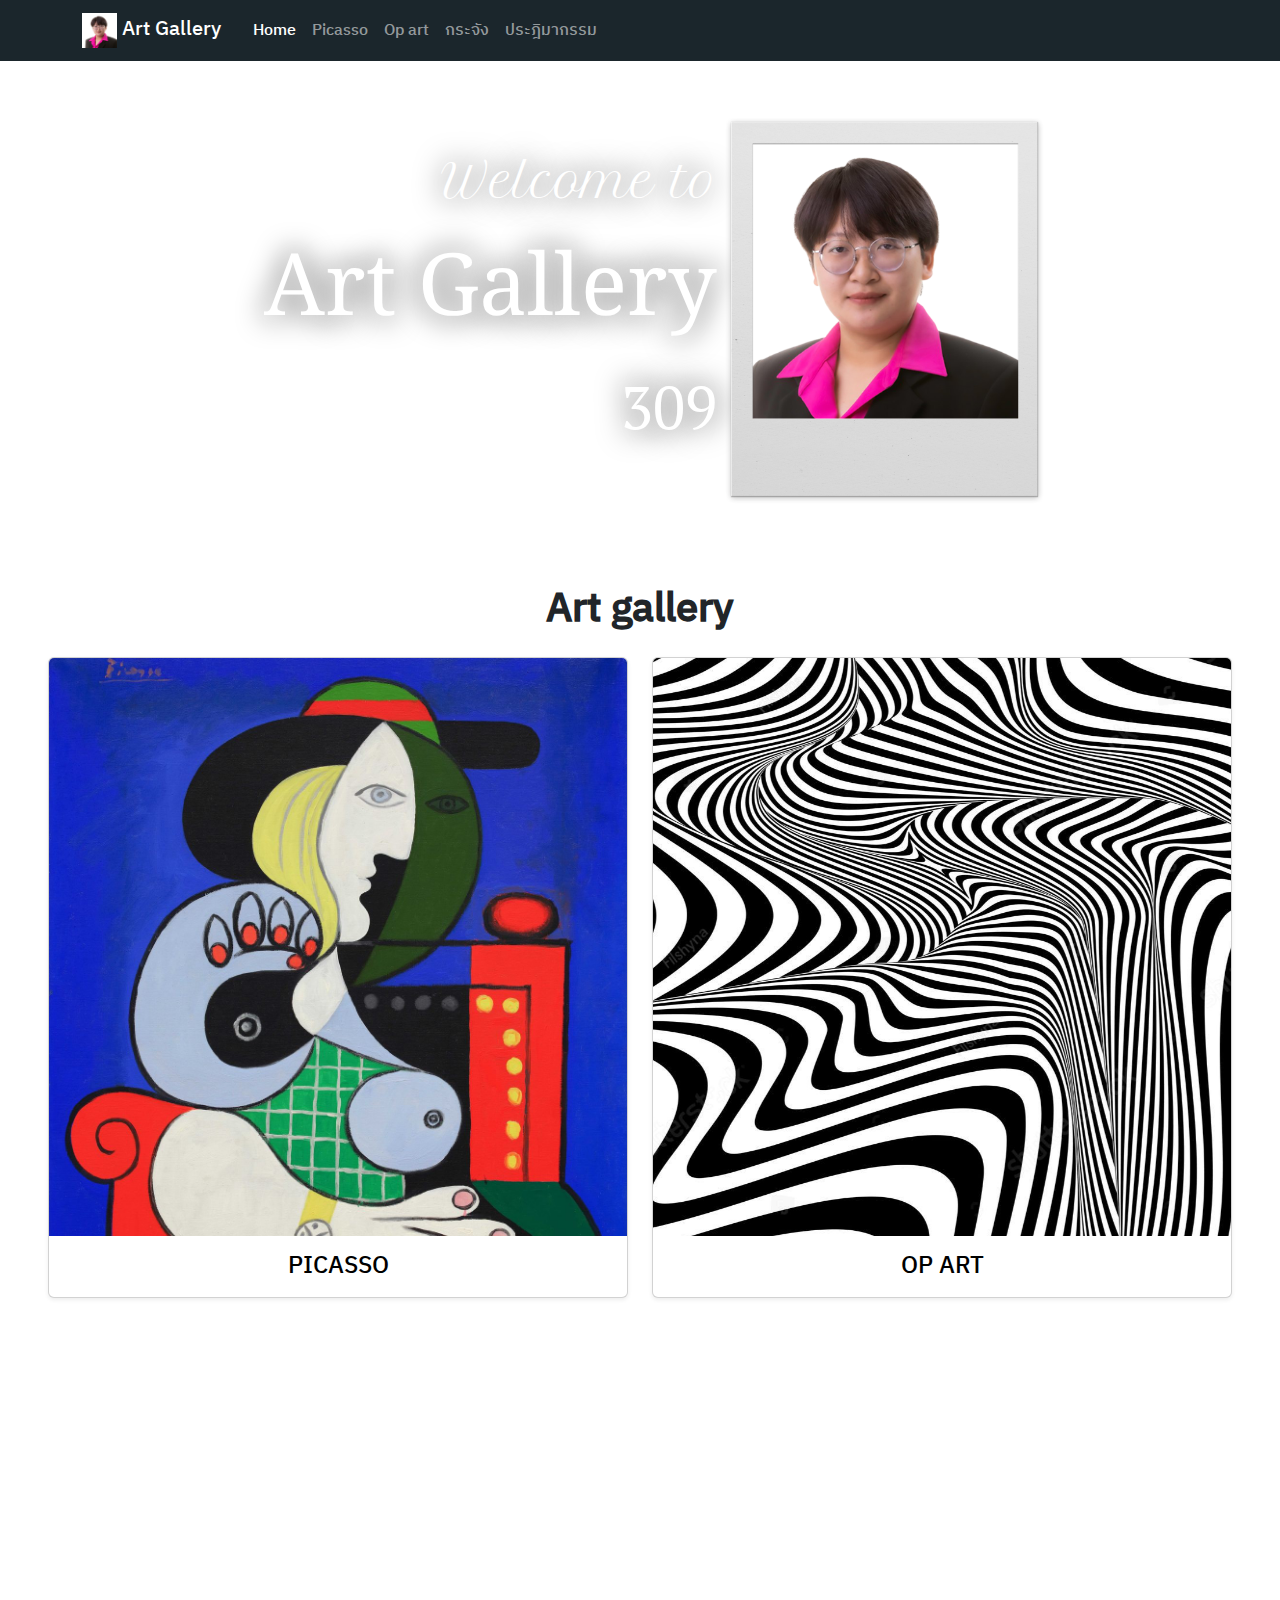
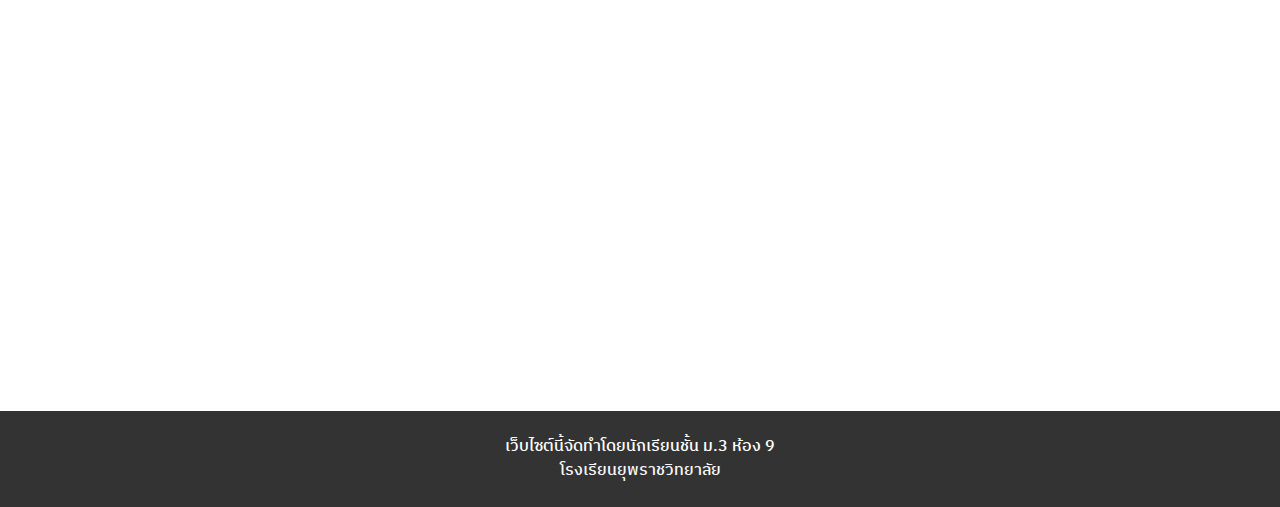
<file: index.html>
<!DOCTYPE html>
<html lang="en">
<head>
  <meta charset="UTF-8">
  <meta name="viewport" content="width=device-width, initial-scale=1.0">
  <title>Art Gallery</title>
  <link rel="stylesheet" href="./framework/boostrap/bootstrap.min.css">
  <link href="./framework/dist/aos.css" rel="stylesheet">
  <link rel="stylesheet" href="style.css">
</head>
<body>
    <div class="loader"></div>
    <div class="backler"></div>

  <nav class="navbar navbar-expand-lg navbar-dark fixed-top" style="background-color: #1B262C; width: 100vw;">
    <div class="container">
        <a class="navbar-brand me-4" href="#">
            <img src="./htmlalluse/logoteacher.jpg" alt="Logo" width="35" height="35" class="d-inline-block align-text-top">
            Art Gallery
        </a>
        <button  class="navbar-toggler" type="button" data-bs-toggle="collapse" data-bs-target="#navbarSupportedContent" aria-controls="navbarSupportedContent" aria-expanded="false" aria-label="Toggle navigation">
            <span class="navbar-toggler-icon"></span>
        </button>
        <div class="collapse navbar-collapse" id="navbarSupportedContent">
            <ul class="navbar-nav me-auto mb-2 mb-lg-0">
                <li class="nav-item">
                    <a class="nav-link active" aria-current="page"  href="index.html">Home</a>
                </li>
                <li class="nav-item">
                    <a class="nav-link" href="picasso.html?#">Picasso</a>
                </li>
                <li class="nav-item">
                    <a class="nav-link" href="opart.html?#">Op art</a>
                </li>
                <li class="nav-item">
                    <a class="nav-link" href="krajang.html?#">กระจัง</a>
                </li>
                <li class="nav-item">
                    <a class="nav-link" href="blender.html?#">ประฎิมากรรม</a>
                </li>
            </ul>
        </div>
    </div>
</nav>



  <!-- Header -->
 <header>
    <div class="jumbotron position-relative">
      <div class="position-absolute basns">
        <div class=" thatext " >
          <h1 class="ft-56" style="font-family: Petit; " data-aos="fade-left">Welcome to</h1>
          <p class="ft-96" style="font-family: Noto; " data-aos="fade-left" data-aos-duration="700"> Art Gallery</p>
          <p class="ft-309" style="font-family: Kanit; " data-aos="fade-left" data-aos-duration="900">309</p>
        </div>
        <img src="./htmlalluse/awdawdadteachis.png" class=" immage " alt="Responsive image" data-aos="fade-right">
      </div>
    </div>
  </header>

    <!-- Gallery -->
  <main class="container-xxl">
      
    <h1 class="text-center my-4"><b>Art gallery</b></h1>


    
    <div class="row m-sm-4 justify-content-center ">
        
        <div class="col-6 col-xxl-3" data-aos="fade-right">
                <div class="card mb-4 shadow-sm" >
                    <a href="./picasso.html?#">
                        <img src="./based-img/picassotop.jpg" class="card-img-top modal-image" alt="" id="myImg1"> 
                        <div class="card-body">
                            <p class="card-text h4 text-center text-uppercase">picasso</p>
                        </div>
                    </a>
                </div>
        </div>

        <div class="col-6 col-xxl-3" data-aos="fade-right">
            <div class="card mb-4 shadow-sm" >
                <a href="./opart.html?#">
                    <img src="./based-img/opartopt.jpg" class="card-img-top modal-image" alt="" id="myImg1"> 
                    <div class="card-body">
                        <p class="card-text h4 text-center text-uppercase">Op art</p>
                    </div>
                </a>
            </div>
    </div>

    <div class="col-6 col-xxl-3" data-aos="fade-right">
        <div class="card mb-4 shadow-sm" >
            <a href="./krajang.html?#">
                <img src="./based-img/krajangoption.jpg" class="card-img-top modal-image" alt="" id="myImg1"> 
                <div class="card-body">
                    <p class="card-text h4 text-center text-uppercase">กระจัง</p>
                </div>
            </a>
        </div>
</div>

<div class="col-6 col-xxl-3" data-aos="fade-right">
    <div class="card mb-4 shadow-sm" >
        <a href="./blender.html?#">
            <img src="./based-img/David-final.jpg" class="card-img-top modal-image" alt="" id="myImg1"> 
            <div class="card-body">
                <p class="card-text h4 text-center text-uppercase">ประฎิมากรรม</p>
            </div>
        </a>
    </div>
</div>
              
    </div>

    

  </main>
  <!-- Footer -->

  <footer class="footer py-4" >
    <div class="container">
      <span class="">เว็บไซต์นี้จัดทำโดยนักเรียนชั้น ม.3 ห้อง 9</span><br>
      <a href="https://www.yupparaj.ac.th" target="_blank" class="text-light">โรงเรียนยุพราชวิทยาลัย</ฟ>
    </div>
  </footer>


  <script src="./framework/dist/aos.js"></script>
  <script  src="./framework/boostrap/bootstrap.bundle.js"></script>
  <script  src="./script.js"></script>

</body>
</html>
</file>
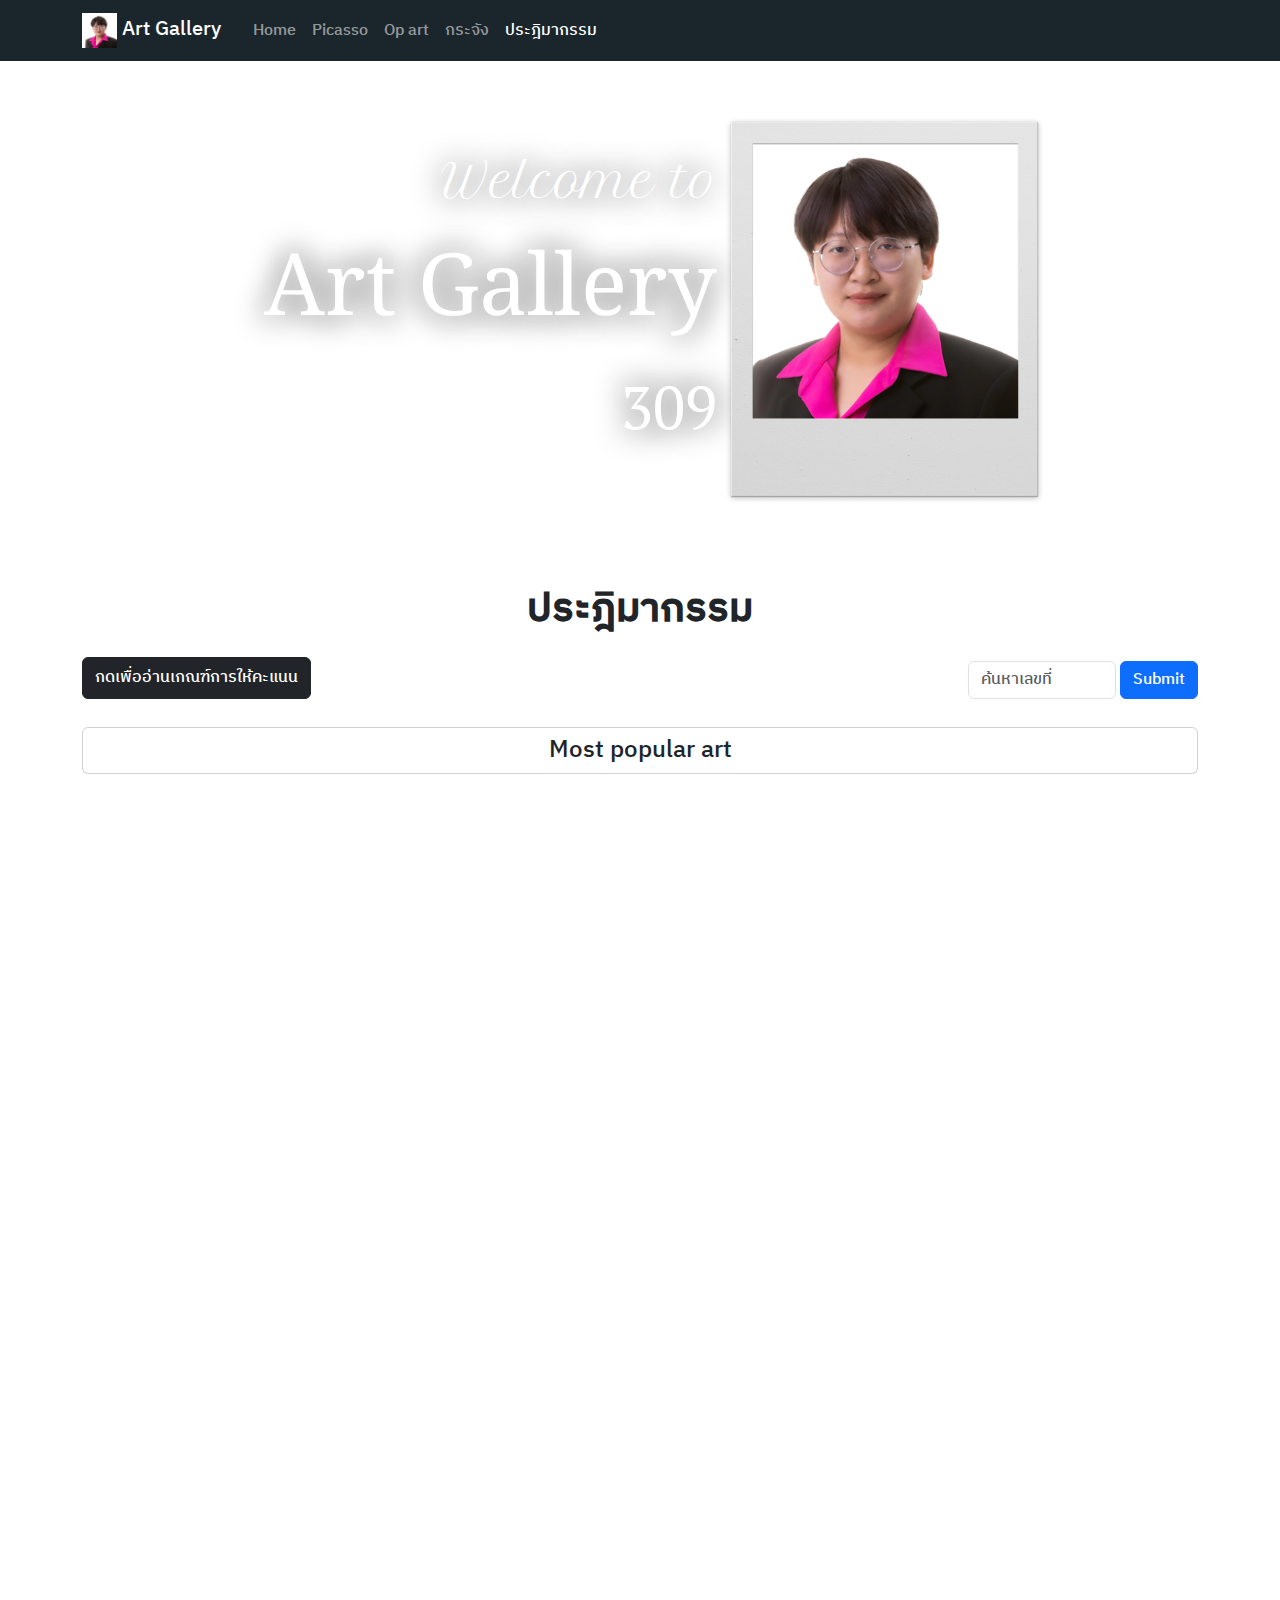
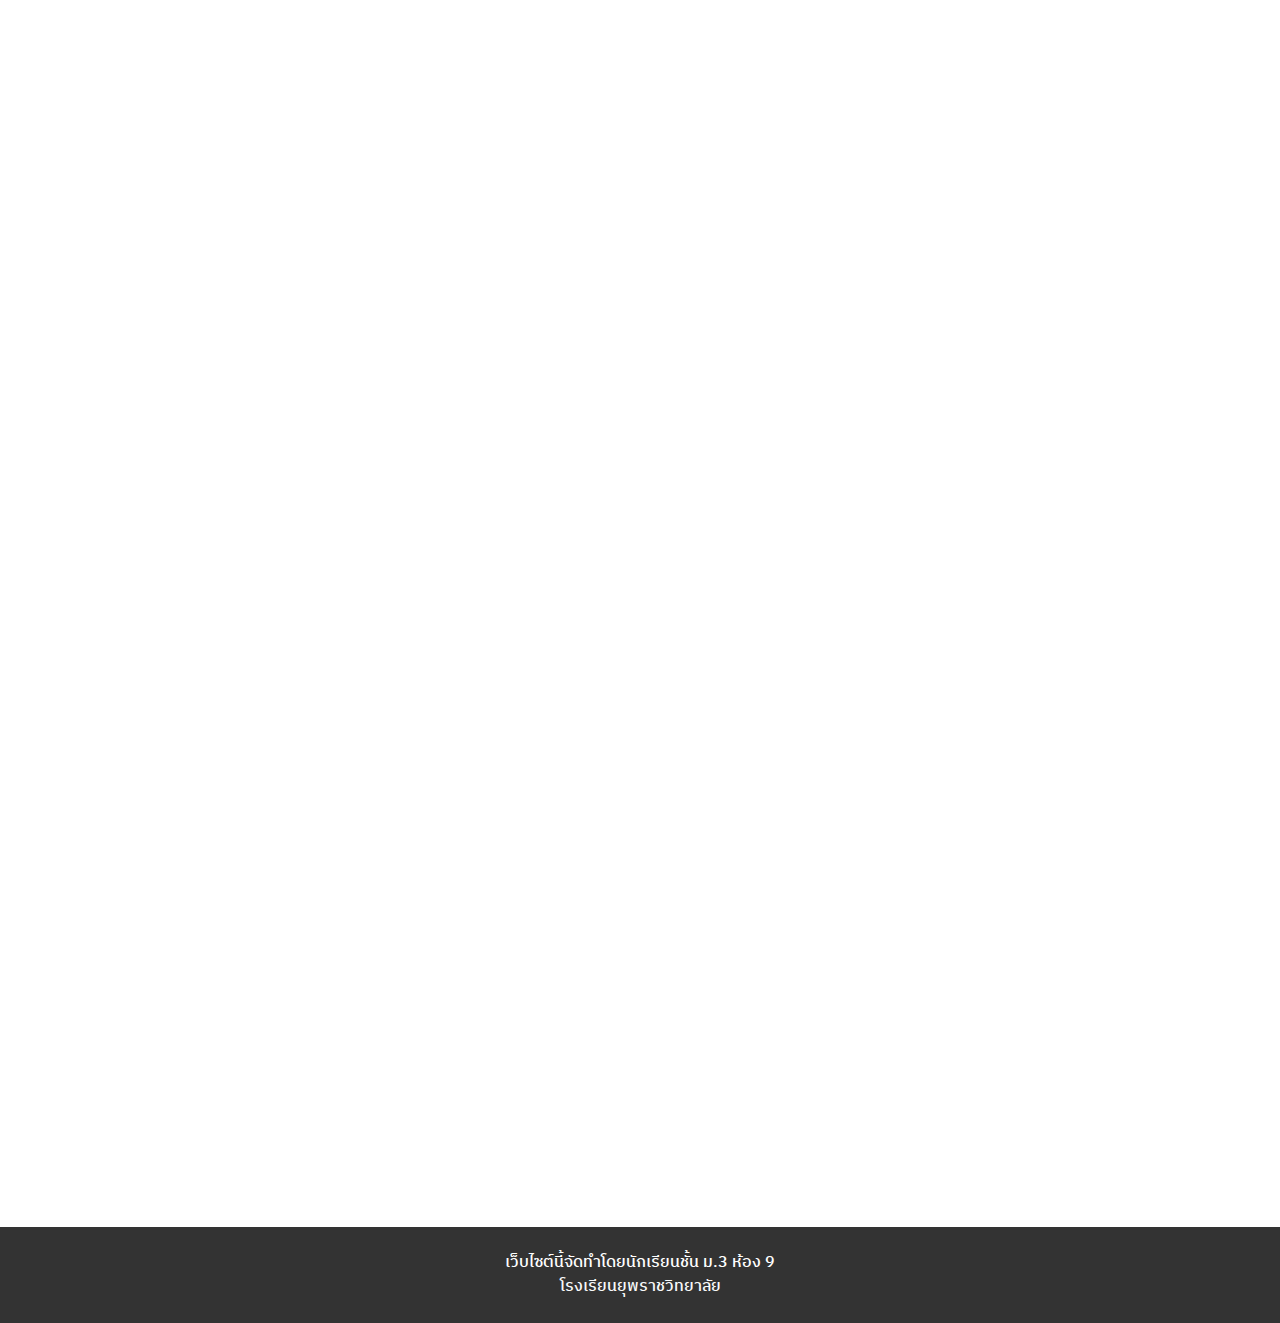
<file: blender.html>
<!DOCTYPE html>
<html lang="en">
<head>
  <meta charset="UTF-8">
  <meta name="viewport" content="width=device-width, initial-scale=1.0">
  <title>Art Gallery</title>
  <link rel="stylesheet" href="./framework/boostrap/bootstrap.min.css">
  <link href="./framework/dist/aos.css" rel="stylesheet">
  <link rel="stylesheet" href="style.css">
</head>
<body >

  <div class="loader"></div>
  <div class="backler"></div>

  <nav class="navbar navbar-expand-lg navbar-dark fixed-top no-select no-drag" style="background-color: #1B262C; width: 100vw;">
    <div class="container">
        <a class="navbar-brand me-4" href="#">
            <img src="./htmlalluse/logoteacher.jpg" alt="Logo" width="35" height="35" class="d-inline-block align-text-top">
            Art Gallery
        </a>
        <button  class="navbar-toggler" type="button" data-bs-toggle="collapse" data-bs-target="#navbarSupportedContent" aria-controls="navbarSupportedContent" aria-expanded="false" aria-label="Toggle navigation">
            <span class="navbar-toggler-icon"></span>
        </button>
        <div class="collapse navbar-collapse" id="navbarSupportedContent">
          <ul class="navbar-nav me-auto mb-2 mb-lg-0">
            <li class="nav-item">
                <a class="nav-link "  href="index.html">Home</a>
            </li>
            <li class="nav-item">
                <a class="nav-link" href="picasso.html?#">Picasso</a>
            </li>
            <li class="nav-item">
                <a class="nav-link" href="opart.html?#">Op art</a>
            </li>
            <li class="nav-item">
                <a class="nav-link " href="krajang.html?#">กระจัง</a>
            </li>
            <li class="nav-item">
                <a class="nav-link active" aria-current="page"  href="blender.html?#">ประฎิมากรรม</a>
            </li>
        </ul>
        </div>
    </div>
</nav>



  <!-- Header -->
  <header>
    <div class="jumbotron position-relative">
      <div class="position-absolute basns">
        <div class=" thatext " >
          <h1 class="ft-56" style="font-family: Petit; " data-aos="fade-left">Welcome to</h1>
          <p class="ft-96" style="font-family: Noto; " data-aos="fade-left" data-aos-duration="700"> Art Gallery</p>
          <p class="ft-309" style="font-family: Kanit; " data-aos="fade-left" data-aos-duration="900">309</p>
        </div>
        <img src="./htmlalluse/awdawdadteachis.png" class=" immage " alt="Responsive image" data-aos="fade-right">
      </div>
    </div>
  </header>

    <!-- Gallery -->
    <section class="container" id="gallerySection">
    
    <h1 class="text-center my-4"><b>ประฎิมากรรม</b></h1>

    <div class="d-flex w-100 justify-content-between flex-wrap">
      <button type="button" class="btn btn-dark mb-1" id="liveToastBtn" data-aos="fade-right"> กดเพื่ออ่านเกณฑ์การให้คะแนน</button>

    <form action="index.html#" id="searchForm" class="dropdown-item d-flex my-1 gap-1" style="width: 230px;" data-aos="fade-right">
      <input id="searchInput" class="form-control no-select no-drag" type="number" placeholder="ค้นหาเลขที่" aria-label="default input example" autocomplete="off" min="1" max="45">
      <button type="submit" class="btn btn-primary ">Submit</button>
    </form>
    </div>

<div class="toast-container position-fixed bottom-0 end-0 p-3 no-select no-drag" >
  <div id="liveToast" class="toast" role="alert" aria-live="assertive" aria-atomic="true" data-bs-autohide="false">
    <div class="toast-header">
      <strong class="me-auto">เกณฑ์การให้คะแนน</strong>
      <small>รวม 25points</small>
      <button type="button" class="btn-close redclose" data-bs-dismiss="toast" aria-label="Close" ></button>
    </div>
    <div class="toast-body d-flex justify-content-between " style="background-color: #ffffffa1;">
          <small>
            1.ความสวยงาม(การลงสีที่เรียบเนียน)<br>
            2.ความเรียบร้อย<br>
            3.แนวคิดที่น่าสนใจและสร้างสรรค์<br>
            4.ความน่าสนใจของผลงาน(ลกษณะที่โดดเด่น)<br>
            5.ความสมบูรณ์ของผลงาน<br>
          </small>
          <small>
            5points<br>
            4points<br>
            6points<br>
            4points<br>
            6points<br>
          </small>
        
    </div>
  </div>
</div>






  
      <div class="card px-3 py-2 my-4 " data-aos="fade-up">
        <p class="text-center h4 m-0" >Most popular art</p> 
    </div>


      <div class="row mx-1">
        
    <div class="col-md-4 col-xxl-3" data-aos="fade-left">
      <div class="card mb-4 shadow-sm" >
        <img src="./blender/7.jpg" class="card-img-top modal-image" alt="" id="myImg1" style="width: 100%; height: auto;"> 
        <div class="card-footer">
        <small class="text-body-secondary " id="4">1.ฐิติวรดา	ตานะ เลขที่ 4</small><br>
        <small class="text-body-secondary " id="14">2.สิริปรียา	วงค์คำมูล เลขที่ 14</small><br>
        <small class="text-body-secondary " id="21">3.พิชญธิดา	บุญเปี่ยมเลิศ เลขที่ 21</small><br>
        <small class="text-body-secondary " id="26">4.สิปราง	วงศ์สิทธิพิศาล เลขที่ 26</small><br>
        <small class="text-body-secondary " id="42">5.นวนันท์	กฤตธนานันท์ เลขที่ 42</small><br>
        <small class="text-body-secondary " id="43">6.สมิตานันท์	แก้วมา เลขที่ 43</small><br>
      </div>
      </div>
    </div>
      </div>
  
        
        <div class="card px-3 py-2 my-4 " data-aos="fade-up">
          <p class="text-center h4 m-0" >Others works</p>
      </div>
      
      <div class="row  mx-1 " data-aos="fade-left">
        
        <div class="col-md-4 col-xxl-3" data-aos="fade-left">
          <div class="card mb-4 shadow-sm" >
            <img src="./blender/1.jpg" class="card-img-top modal-image" alt="" id="myImg1" style="width: 100%; height: auto;"> 
            <div class="card-footer">
            <small class="text-body-secondary " id="2">1.จีรภัทร	วงศ์ศิริวิวัฒน์ เลขที่ 2</small><br>
            <small class="text-body-secondary" id="3">2.ภูษณิศา	นิ่มเจริญดี เลขที่ 3</small><br>
            <small class="text-body-secondary" id="8">3.พรไพลิน	สมุทรีรัมย์ เลขที่ 8</small><br>
            <small class="text-body-secondary" id="22">4.พิชญา	พิทักษ์ เลขที่ 22</small><br>
            <small class="text-body-secondary" id="22">5.ปภัสสร	หว่าหลิ่งต๊ะ เลขที่ 31</small><br>
            <small class="text-body-secondary" id="35">6.วรรณศิลป์	แชโต เลขที่ 35</small><br>
            <small class="text-body-secondary" id="45">7.พัชรกันย์	ปินตา เลขที่ 45</small><br>
          </div>
          </div>
        </div>

        <div class="col-md-4 col-xxl-3" >
        <div class="card mb-4 shadow-sm" >
          <img src="./blender/2.jpg" class="card-img-top modal-image" alt="" id="myImg1" style="width: 100%; height: auto;"> 
          <div class="card-footer">
          <small class="text-body-secondary " id="6">1.วีรวิชญ์	สงค์ประเสริฐ เลขที่ 6</small><br>
          <small class="text-body-secondary" id="10">2.ณัฐวุฒิ	นิธิอุดมฤทธิ์ เลขที่ 10</small><br>
          <small class="text-body-secondary" id="30">3.เอกภวิษย์	สันบุญเป็ง เลขที่ 30</small><br>
          <small class="text-body-secondary" id="32">4.ชาญประวิทย์	พิบูลอาลักษณ์ เลขที่ 32</small><br>
          <small class="text-body-secondary" id="36">5.ริชชขวัญ	หมื่นณรงค์ เลขที่ 36</small><br>
          <small class="text-body-secondary" id="38">6.ภูวนัส	วิริญานนท์ เลขที่ 38</small><br>
        </div>
        </div>
      </div>

    

  <div class="col-md-4 col-xxl-3" >
      <div class="card mb-4 shadow-sm" >
        <img src="./blender/5.jpg" class="card-img-top modal-image" alt="" id="myImg1" style="width: 100%; height: auto;"> 
        <div class="card-footer">
        <small class="text-body-secondary " id="5">1.สุวิชาดา	จันทร์เป็ง เลขที่ 5</small><br>
        <small class="text-body-secondary " id="15">2.ดนิสา	พชรพิพัฒน์ เลขที่ 15</small><br>
        <small class="text-body-secondary " id="16">3.วีร์รดา	แก้วกันใจ เลขที่ 16</small><br>
        <small class="text-body-secondary " id="17">4.เมลาณี	เฟื่องเพียร เลขที่ 17</small><br>
        <small class="text-body-secondary " id="18">5.อาทิตยา	ธีโรภาส เลขที่ 18</small><br>
        <small class="text-body-secondary " id="19">6.นภัชพร	บัวลอย เลขที่ 19</small><br>
        <small class="text-body-secondary " id="20">7.นภษภร	ศักดิ์ทอง เลขที่ 20</small><br>
        <small class="text-body-secondary " id="40">8.วาณิชการ	ใหม่อารินทร์ เลขที่ 40</small><br>
      </div>
      </div>
    </div>

    <div class="col-md-4 col-xxl-3" >
      <div class="card mb-4 shadow-sm" >
        <img src="./blender/6.jpg" class="card-img-top modal-image" alt="" id="myImg1" style="width: 100%; height: auto;"> 
        <div class="card-footer">
        <small class="text-body-secondary " id="9">1.พัณณิตา	จุมดวง เลขที่ 9</small><br>
        <small class="text-body-secondary " id="12">2.ลมัทณา	ศรีธนูชัย เลขที่ 12</small><br>
        <small class="text-body-secondary " id="24">3.ณัฐวุฒิ	ขาวคม เลขที่ 24</small><br>
        <small class="text-body-secondary " id="29">4.จารุพิชญา	คำลือ เลขที่ 29</small><br>
        <small class="text-body-secondary " id="34">5.อัจจิมา	ปันธนนันท์ เลขที่ 34</small><br>
        <small class="text-body-secondary " id="41">6.สิริรัตน์	สีพรรณ์ เลขที่ 41</small><br>
      </div>
      </div>
    </div>

    
    <div class="col-md-4 col-xxl-3">
      <div class="card mb-4 shadow-sm" >
        <img src="./blender/3.jpg" class="card-img-top modal-image" alt="" id="myImg1" style="width: 100%; height: auto;"> 
        <div class="card-footer">
        <small class="text-body-secondary " id="11">1.ชัยวัฒน์	ฝั้นอ้าย เลขที่ 11</small><br>
        <small class="text-body-secondary " id="13">2.คุณานนต์	ใจคำ เลขที่ 13</small><br>
        <small class="text-body-secondary " id="25">3.ชยกร	วิบุลกิติ์ เลขที่ 25</small><br>
        <small class="text-body-secondary " id="28">4.กานต์	ดำมี เลขที่ 28</small><br>
        <small class="text-body-secondary " id="37">5.ปฏิภาณ	มูชัย เลขที่ 37</small><br>
        <small class="text-body-secondary " id="39">6.จิรวศิน	พรหมมินทร์ เลขที่ 39</small><br>
      </div>
      </div>
    </div>


          <div class="col-md-4 col-xxl-3">
      <div class="card mb-4 shadow-sm" >
        <img src="./blender/4.jpg" class="card-img-top modal-image" alt="" id="myImg1" style="width: 100%; height: auto;"> 
        <div class="card-footer">
        <small class="text-body-secondary " id="1">1.พริษฐ์พงศ์	ชุ่มชื่น เลขที่ 1</small><br>
        <small class="text-body-secondary " id="7">2.ณัฐดนย์	ปัญญาเเม เลขที่ 7</small><br>
        <small class="text-body-secondary " id="23">3.ยินดี	สืบทายาท เลขที่ 23</small><br>
        <small class="text-body-secondary " id="27">4.ธัญกันณ์ จอมชาญพันธ์ เลขที่ 27</small><br>
        <small class="text-body-secondary " id="33">5.ธีระกรินทร์	ทองเพ็ญ เลขที่ 33</small><br>
        <small class="text-body-secondary " id="44">6.ศุภกฤษ์	ทิพย์เดโช เลขที่ 44</small><br>
      </div>
      </div>
    </div>


    


      </div>
  
    </section>
  
    <!-- Footer -->
    

    <footer class="footer py-4" >
      <div class="container">
        <span class="">เว็บไซต์นี้จัดทำโดยนักเรียนชั้น ม.3 ห้อง 9</span><br>
        <a href="https://www.yupparaj.ac.th" target="_blank" class="text-light">โรงเรียนยุพราชวิทยาลัย</ฟ>
      </div>
    </footer>
  
  
    <script src="./framework/dist/aos.js"></script>
    <script src="./framework/boostrap/bootstrap.bundle.js"></script>
    <script src="blender.js"></script>
    <script src="script.js"></script>
  
  </body>
  </html>
</file>
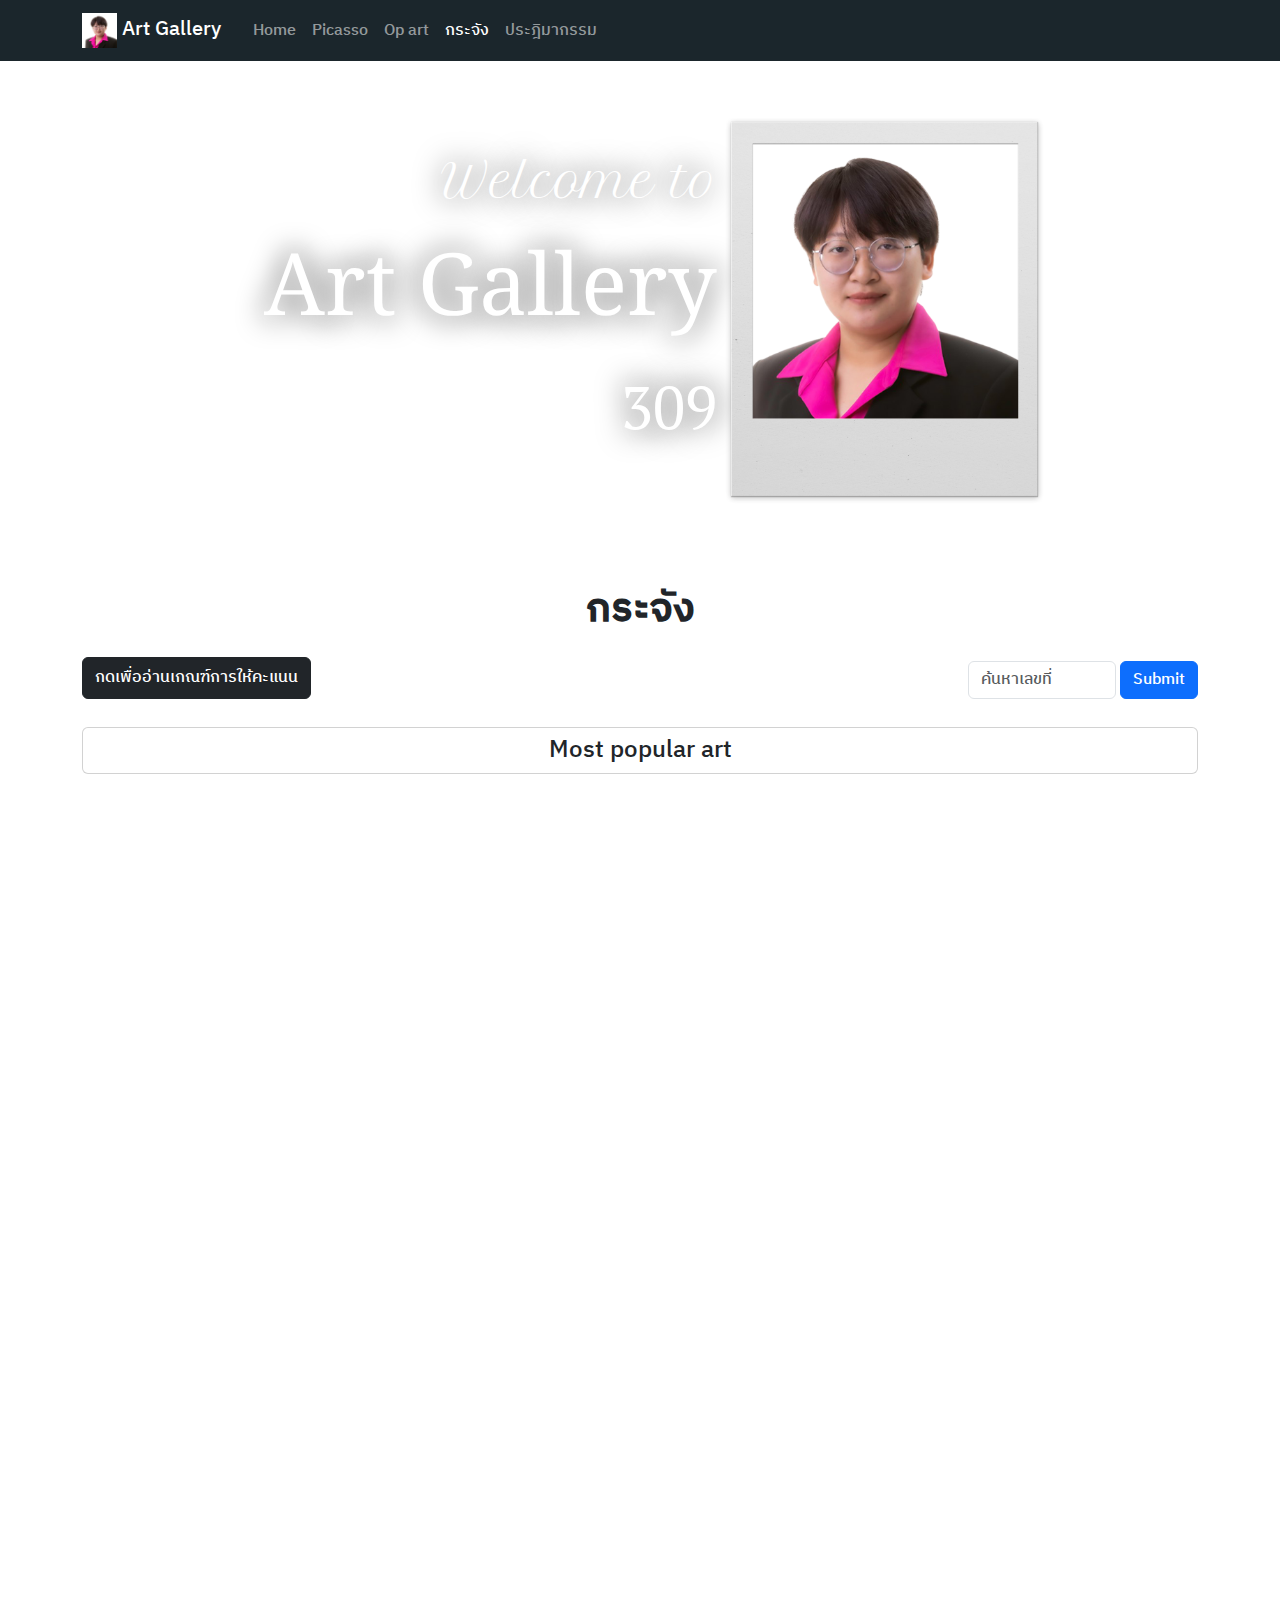
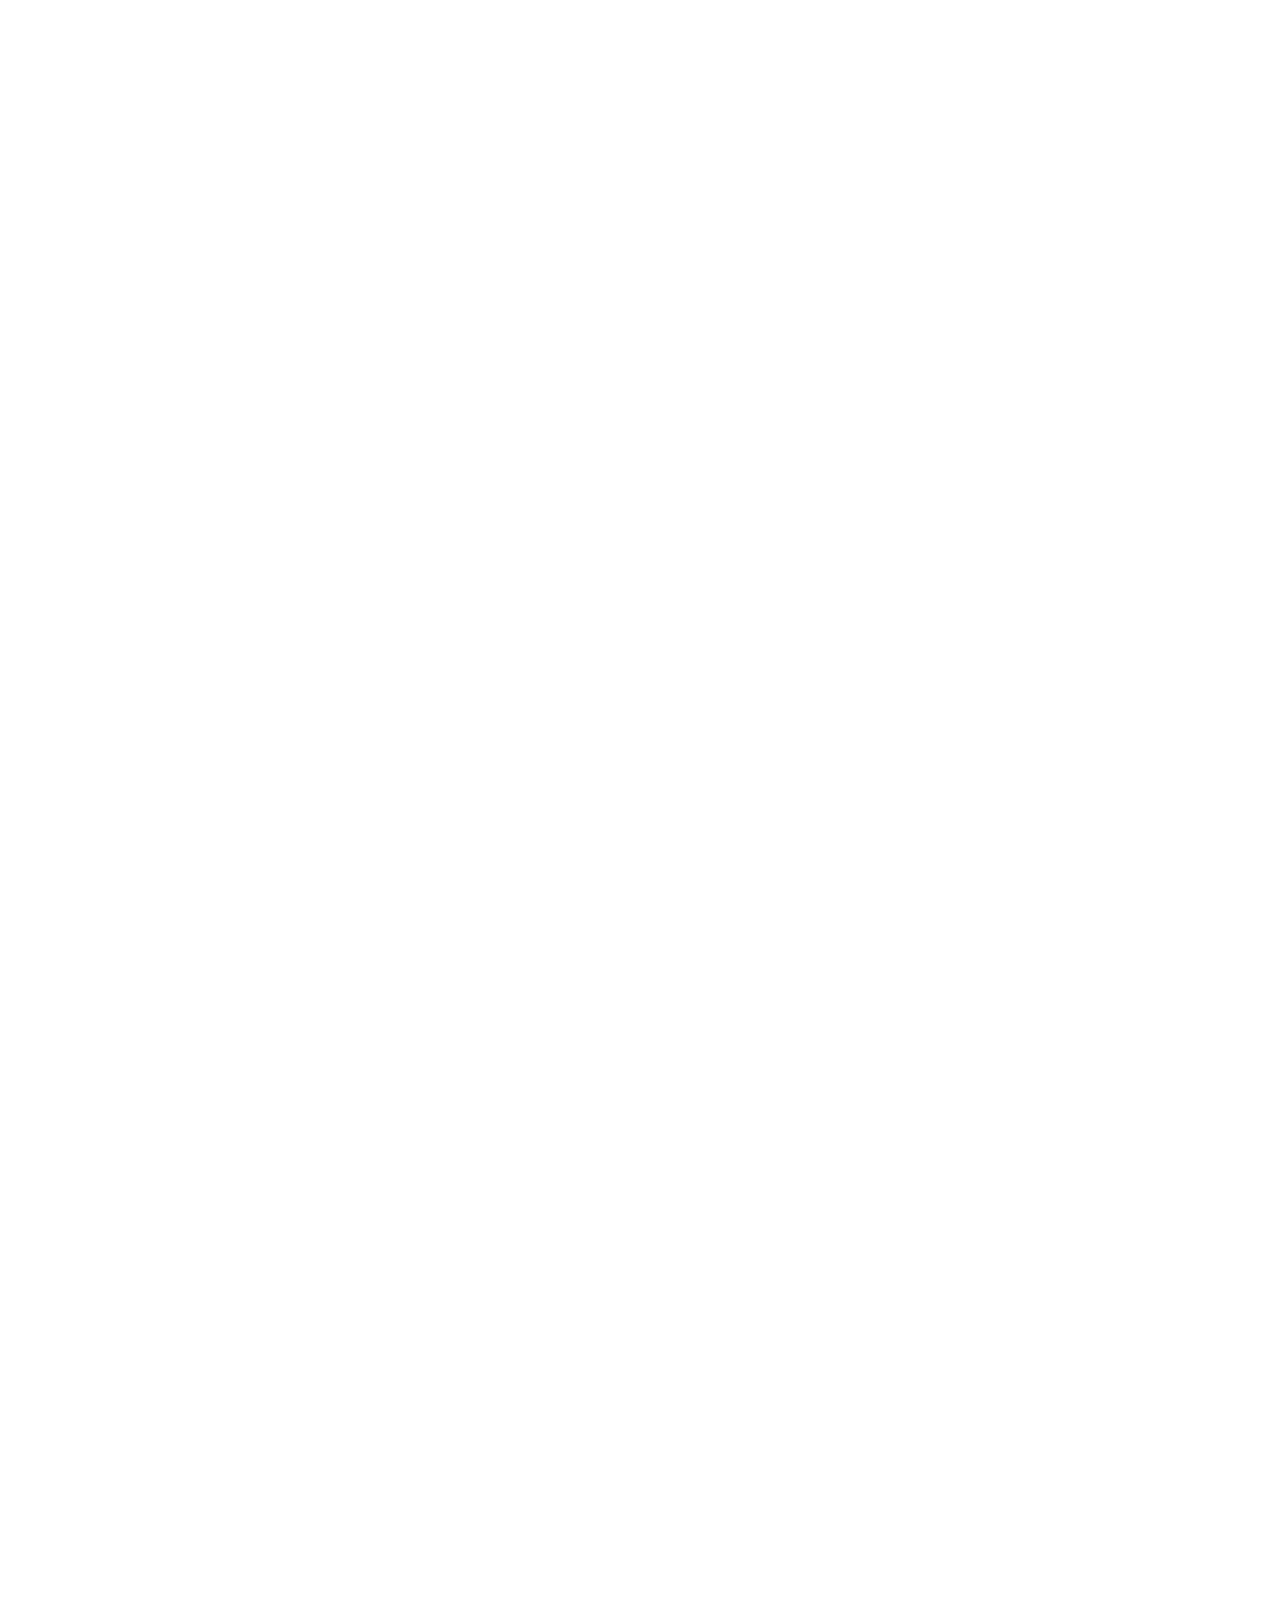
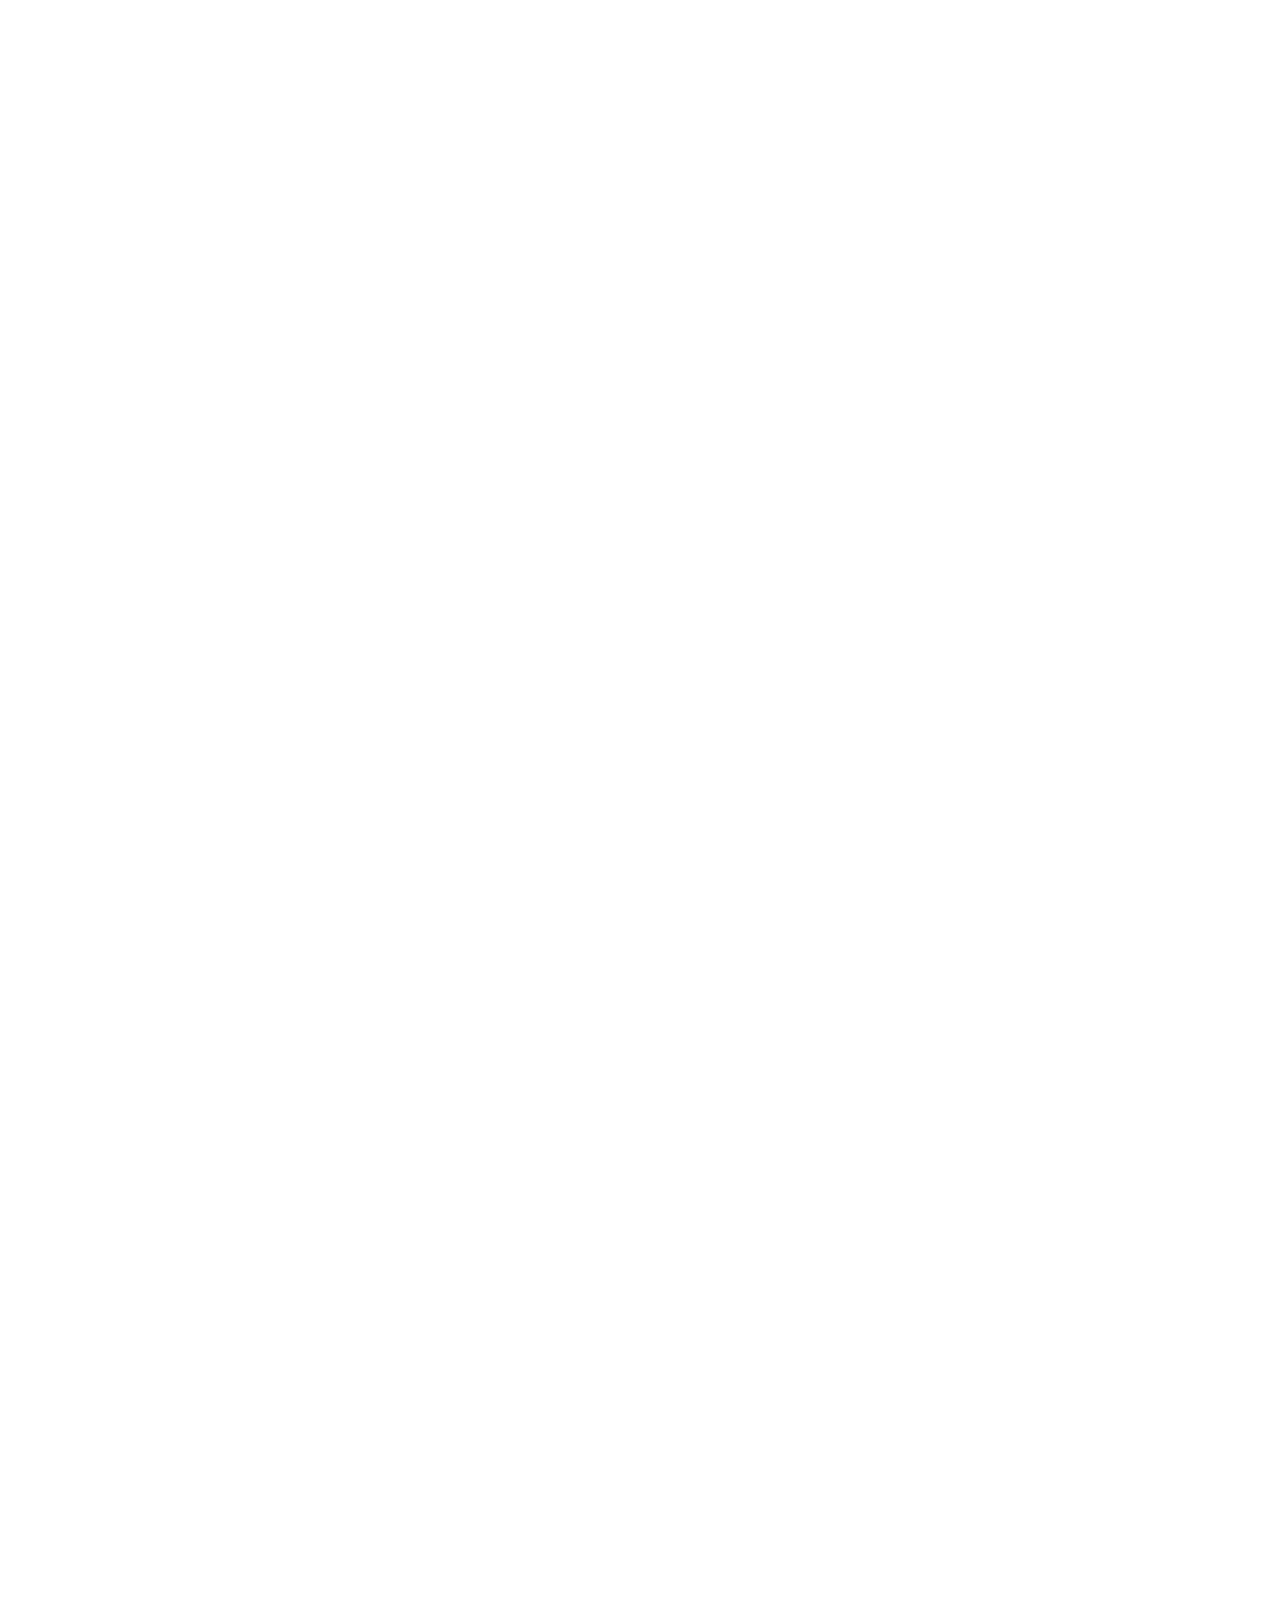
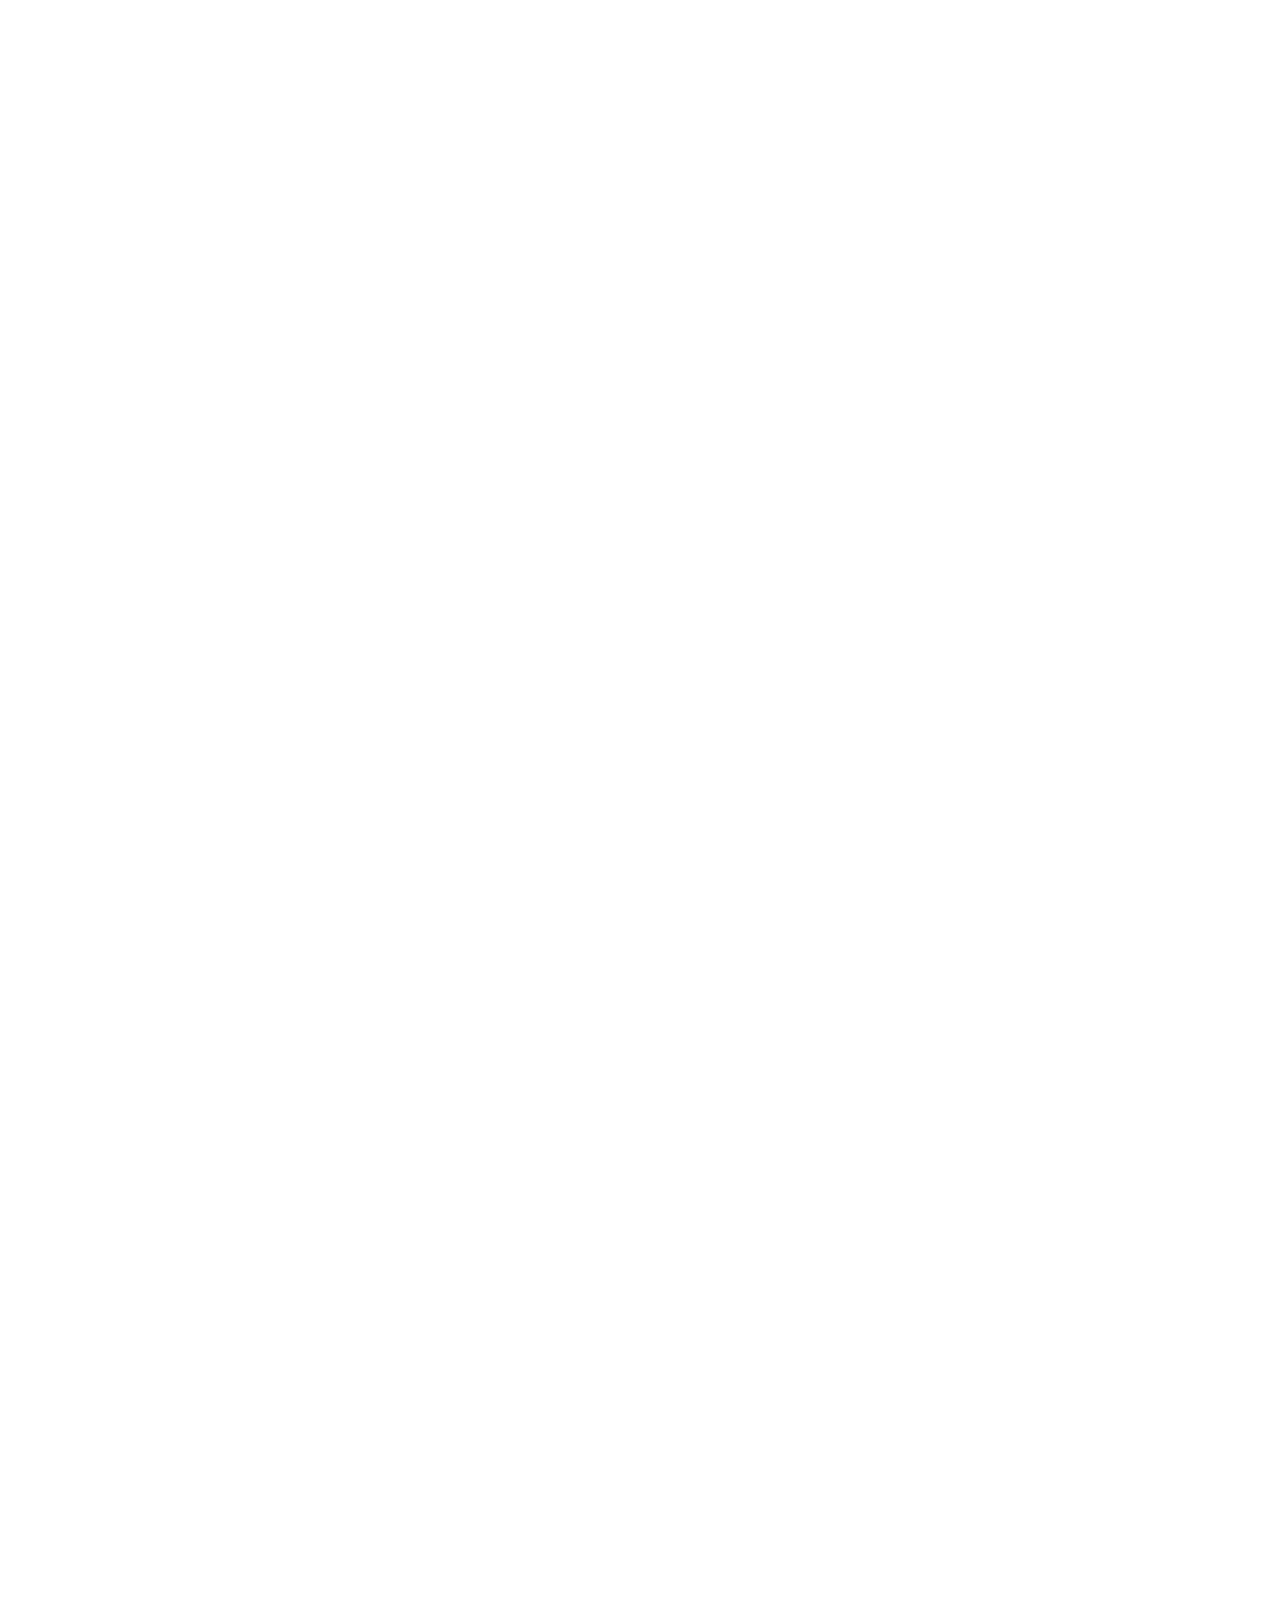
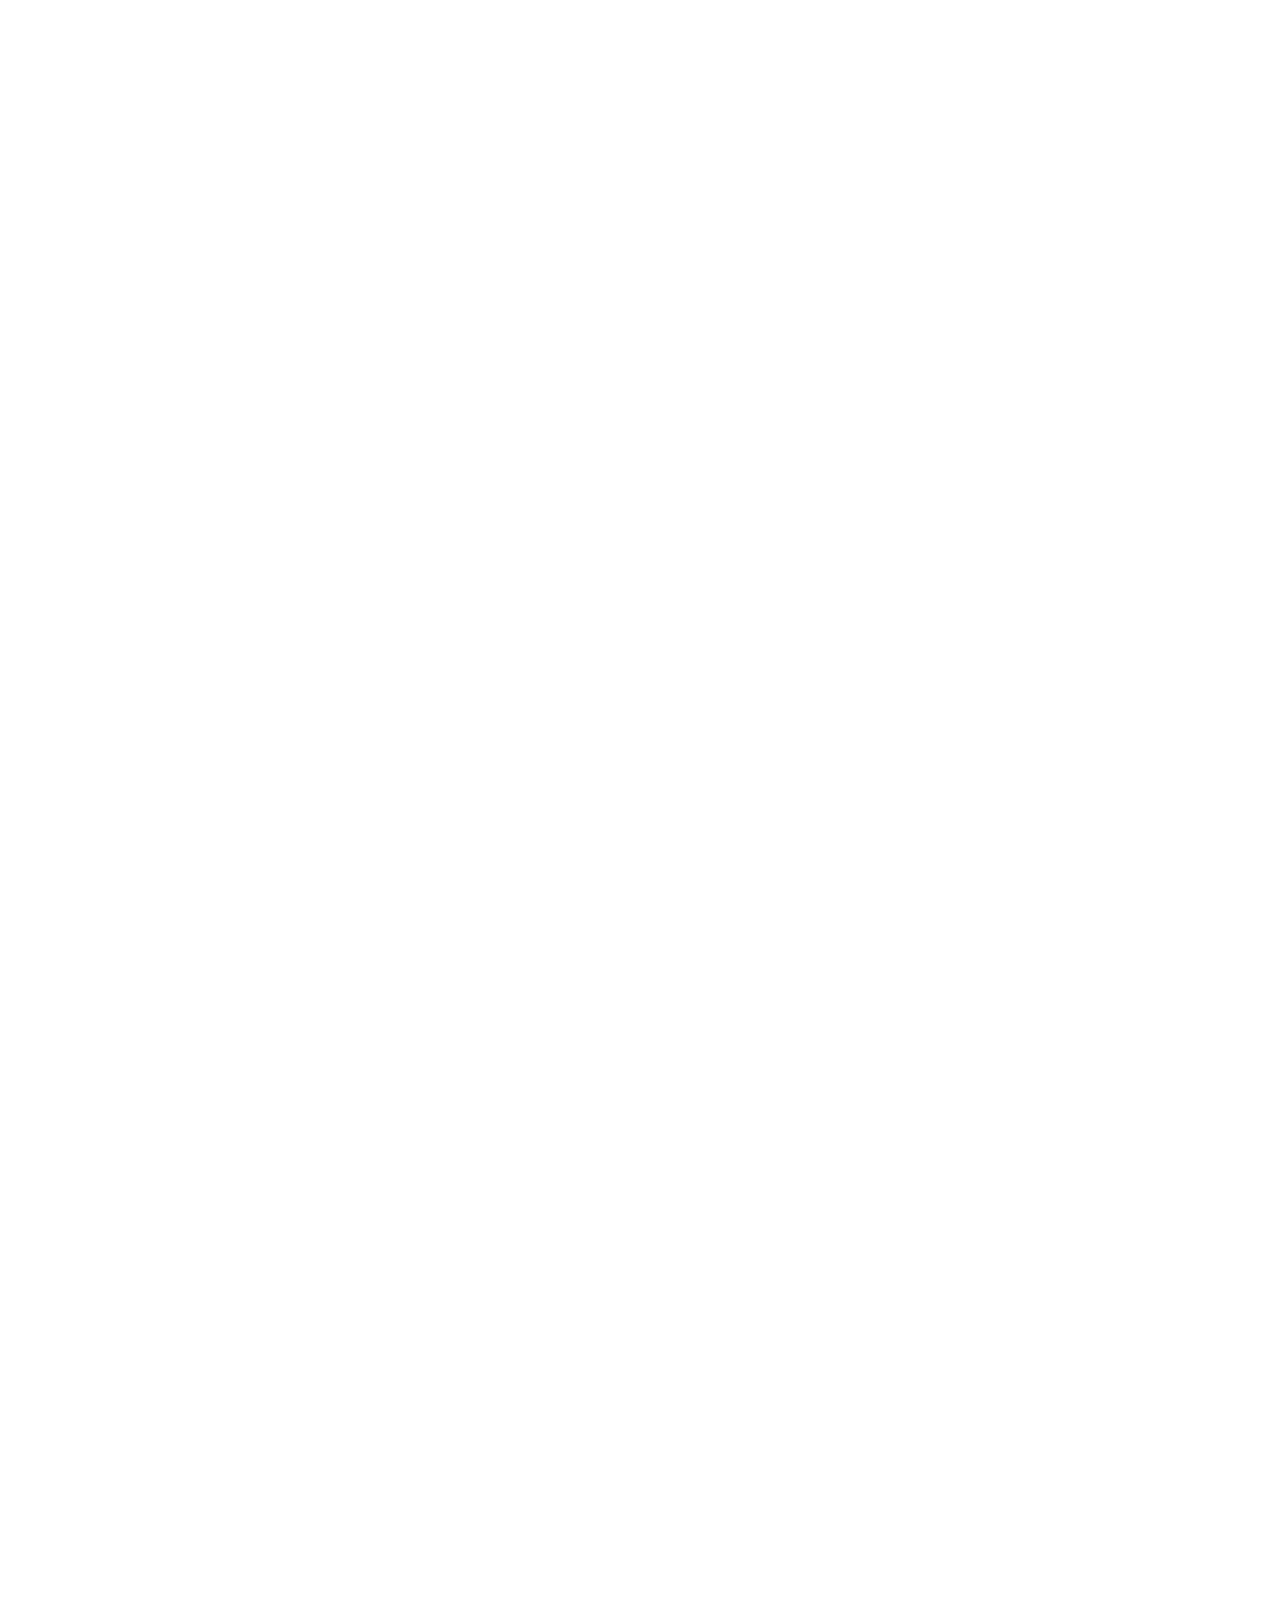
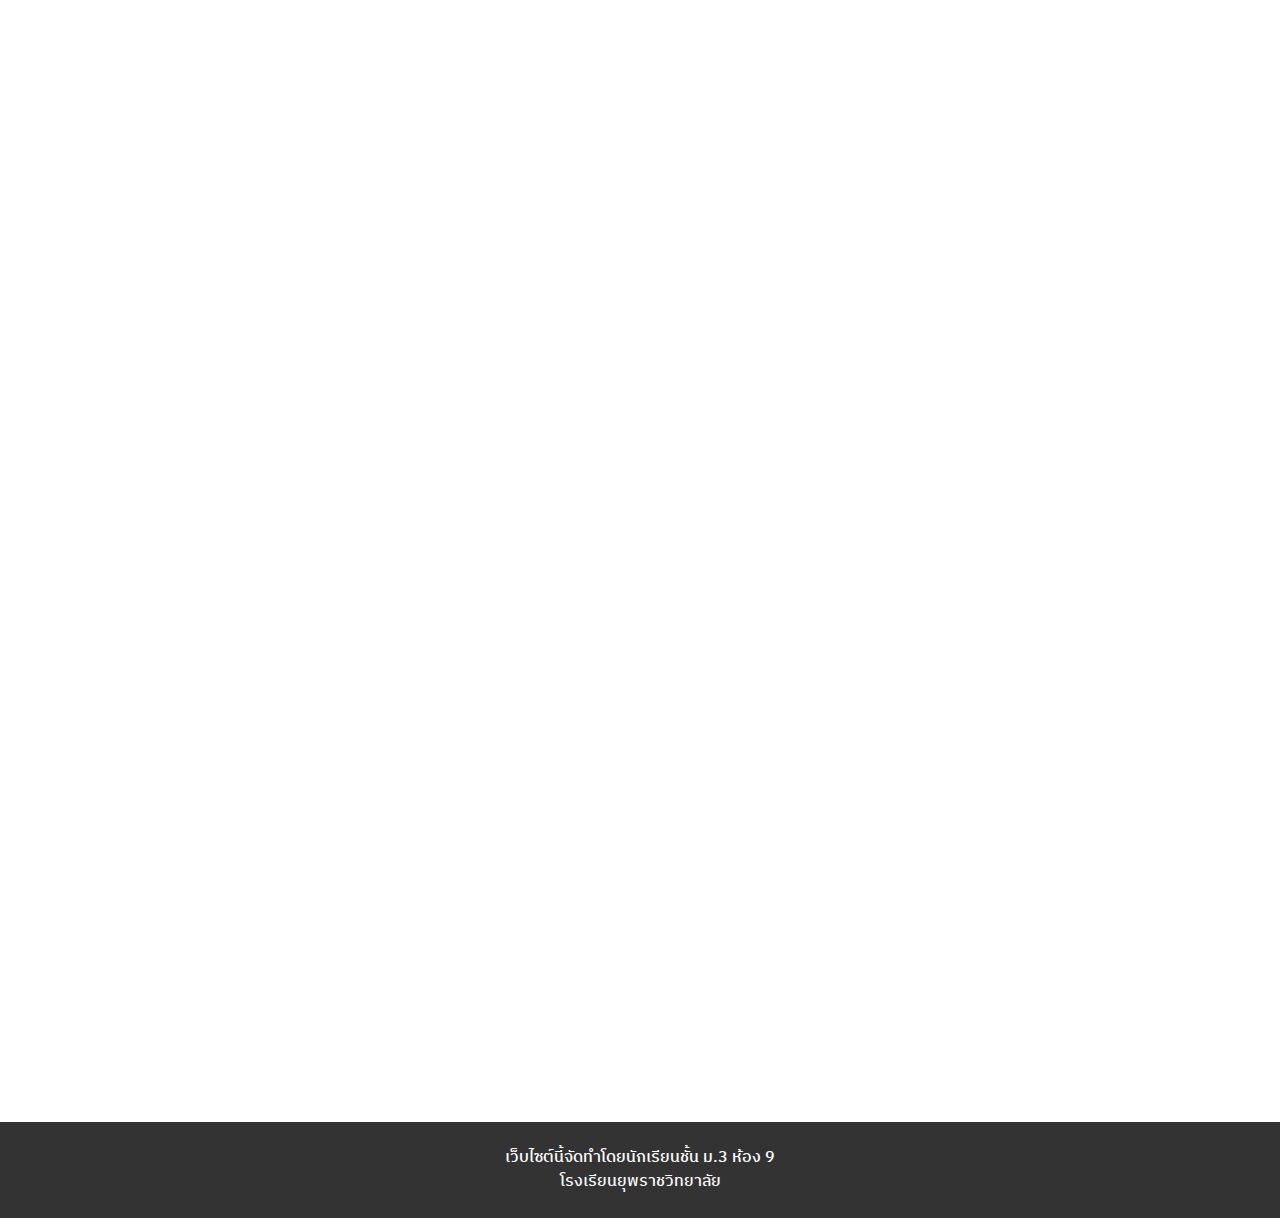
<file: krajang.html>
<!DOCTYPE html>
<html lang="en">
<head>
  <meta charset="UTF-8">
  <meta name="viewport" content="width=device-width, initial-scale=1.0">
  <title>Art Gallery</title>
  <link rel="stylesheet" href="./framework/boostrap/bootstrap.min.css">
  <link href="./framework/dist/aos.css" rel="stylesheet">
  <link rel="stylesheet" href="style.css">
</head>
<body >

  <div class="loader"></div>
  <div class="backler"></div>

  <nav class="navbar navbar-expand-lg navbar-dark fixed-top no-select no-drag" style="background-color: #1B262C; width: 100vw;">
    <div class="container">
        <a class="navbar-brand me-4" href="#">
            <img src="./htmlalluse/logoteacher.jpg" alt="Logo" width="35" height="35" class="d-inline-block align-text-top">
            Art Gallery
        </a>
        <button  class="navbar-toggler" type="button" data-bs-toggle="collapse" data-bs-target="#navbarSupportedContent" aria-controls="navbarSupportedContent" aria-expanded="false" aria-label="Toggle navigation">
            <span class="navbar-toggler-icon"></span>
        </button>
        <div class="collapse navbar-collapse" id="navbarSupportedContent">
          <ul class="navbar-nav me-auto mb-2 mb-lg-0">
            <li class="nav-item">
                <a class="nav-link "  href="index.html">Home</a>
            </li>
            <li class="nav-item">
                <a class="nav-link" href="picasso.html?#">Picasso</a>
            </li>
            <li class="nav-item">
                <a class="nav-link" href="opart.html?#">Op art</a>
            </li>
            <li class="nav-item">
                <a class="nav-link active" aria-current="page" href="krajang.html?#">กระจัง</a>
            </li>
            <li class="nav-item">
                <a class="nav-link" href="blender.html?#">ประฎิมากรรม</a>
            </li>
        </ul>
        </div>
    </div>
</nav>



  <!-- Header -->
  <header>
    <div class="jumbotron position-relative">
      <div class="position-absolute basns">
        <div class=" thatext " >
          <h1 class="ft-56" style="font-family: Petit; " data-aos="fade-left">Welcome to</h1>
          <p class="ft-96" style="font-family: Noto; " data-aos="fade-left" data-aos-duration="700"> Art Gallery</p>
          <p class="ft-309" style="font-family: Kanit; " data-aos="fade-left" data-aos-duration="900">309</p>
        </div>
        <img src="./htmlalluse/awdawdadteachis.png" class=" immage " alt="Responsive image" data-aos="fade-right">
      </div>
    </div>
  </header>

    <!-- Gallery -->
    <section class="container" id="gallerySection">
    
    <h1 class="text-center my-4"><b>กระจัง</b></h1>

    <div class="d-flex w-100 justify-content-between flex-wrap">
      <button type="button" class="btn btn-dark mb-1" id="liveToastBtn" data-aos="fade-right"> กดเพื่ออ่านเกณฑ์การให้คะแนน</button>

    <form action="index.html#" id="searchForm" class="dropdown-item d-flex my-1 gap-1" style="width: 230px;" data-aos="fade-right">
      <input id="searchInput" class="form-control no-select no-drag" type="number" placeholder="ค้นหาเลขที่" aria-label="default input example" autocomplete="off" min="1" max="45">
      <button type="submit" class="btn btn-primary ">Submit</button>
    </form>
    </div>

<div class="toast-container position-fixed bottom-0 end-0 p-3 no-select no-drag" >
  <div id="liveToast" class="toast" role="alert" aria-live="assertive" aria-atomic="true" data-bs-autohide="false">
    <div class="toast-header">
      <strong class="me-auto">เกณฑ์การให้คะแนน</strong>
      <small>รวม 30points</small>
      <button type="button" class="btn-close redclose" data-bs-dismiss="toast" aria-label="Close" ></button>
    </div>
    <div class="toast-body d-flex justify-content-between " style="background-color: #ffffffa1;">
          <small>
            1.เทคนิคการใช้สี<br>
            2.ความคิดสร้างสรรค์ <br>
            3.ความสวยงามและการตกแต่ง<br>
            4.ความประณีต/ความเป็นระเบียบ<br>
            5.มีการตัดเส้น<br>
            6.ความสมดุล<br>
          </small>
          <small>
            5points<br>
            5points<br>
            5points<br>
            5points<br>
            5points<br>
            5points<br>
          </small>
        
    </div>
  </div>
</div>






  
      <div class="card px-3 py-2 my-4 " data-aos="fade-up">
        <p class="text-center h4 m-0" >Most popular art</p> 
    </div>


      <div class="row mx-1">
       
        <div class="col-md-4 col-xxl-3"  id="3" data-aos="fade-right">
          <div class="card mb-4 shadow-sm" >
            <img src="./krajang/choose/ly-30.png" class="card-img-top modal-image" alt="" id="myImg1" style="width: 100%; height: auto;"> 
            <div class="card-footer" >
            <small class="text-body-secondary">ภูษณิศา	นิ่มเจริญดี เลขที่ 3</small>
          </div>
          </div>
        </div>

        <div class="col-md-4 col-xxl-3"  id="16" data-aos="fade-right">
          <div class="card mb-4 shadow-sm" >
            <img src="./krajang/choose/ly-20.png" class="card-img-top modal-image" alt="" id="myImg1" style="width: 100%; height: auto;"> 
            <div class="card-footer" >
            <small class="text-body-secondary">วีร์รดา	แก้วกันใจ เลขที่ 16</small>
          </div>
          </div>
        </div>

        <div class="col-md-4 col-xxl-3"  id="20" data-aos="fade-right">
          <div class="card mb-4 shadow-sm" >
            <img src="./krajang/choose/ly-37.png" class="card-img-top modal-image" alt="" id="myImg1" style="width: 100%; height: auto;"> 
            <div class="card-footer" >
            <small class="text-body-secondary">นภษภร	ศักดิ์ทอง เลขที่ 20</small>
          </div>
          </div>
        </div>

        
        <div class="col-md-4 col-xxl-3"  id="14" data-aos="fade-right">
          <div class="card mb-4 shadow-sm" >
            <img src="./krajang/choose/ly-38.png" class="card-img-top modal-image" alt="" id="myImg1" style="width: 100%; height: auto;"> 
            <div class="card-footer" >
            <small class="text-body-secondary">สิริปรียา	วงค์คำมูล เลขที่ 14</small>
          </div>
          </div>
        </div>

        
        <div class="col-md-4 col-xxl-3"  id="20" data-aos="fade-right">
          <div class="card mb-4 shadow-sm" >
            <img src="./krajang/choose/ly-39.png" class="card-img-top modal-image" alt="" id="myImg1" style="width: 100%; height: auto;"> 
            <div class="card-footer" >
            <small class="text-body-secondary">สิปราง	วงศ์สิทธิพิศาล เลขที่ 26</small>
          </div>
          </div>
        </div>

      </div>
  
        
        <div class="card px-3 py-2 my-4 " data-aos="fade-up">
          <p class="text-center h4 m-0" >Others works</p>
      </div>
      
      <div class="row  mx-1 " id="krajangRow" data-aos="fade-left">
        <!-- Artworks will be dynamically added here -->
      </div>
  
    </section>
  
    <!-- Footer -->
    

    <footer class="footer py-4" >
      <div class="container">
        <span class="">เว็บไซต์นี้จัดทำโดยนักเรียนชั้น ม.3 ห้อง 9</span><br>
        <a href="https://www.yupparaj.ac.th" target="_blank" class="text-light">โรงเรียนยุพราชวิทยาลัย</ฟ>
      </div>
    </footer>
  
  
    <script src="./framework/dist/aos.js"></script>
    <script src="./framework/boostrap/bootstrap.bundle.js"></script>
    <script src="krajang.js"></script>
    <script src="script.js"></script>
  
  </body>
  </html>
</file>
<file: style.css>
@font-face {
    font-family: "TBM";
    src: url("./fonts/IBMPlexSansThai-Medium.ttf");
}
@font-face {
    font-family: "Noto";
    src: url("./fonts/NotoSerif.ttf");
}
@font-face {
    font-family: "Petit";
    src: url("./fonts/Petit.ttf");
}
@font-face {
    font-family: "kanit";
    src: url("./fonts/PTSerif-Regular.ttf");
}

.aos-init[data-aos].aos-animate {
    transform: unset;
 }

.carousel-inner {
    transition: all 0.3s;
    border-radius: 10px;
    box-shadow: 2px 2px 30px black;
    width: 500px;
}



/* Custom styles for this template */

html{

    overflow-x: hidden;
}

body {
    padding-top: 61px;
    font-family: "TBM";
    overflow-x: hidden;   
    }

a{
    text-decoration: none;
    color: black;
}

.navbar {
    background-color: #333;
    }

/* .navbar-brand,
.navbar-nav .nav-link {
    
    } */

.jumbotron {
    background: url('https://i2.wp.com/zet.gallery/blog/wp-content/uploads/2016/02/Vicent-Van-Gogh-Starry-Night-Famous-Oil-Paintings-www.shairart.com_.jpg?fit=1280%2C1014') center/cover no-repeat;
    color: #fff;
    height: 500px;
    padding: 0;
    }


.basns{
    display: flex;
    left: 50%;
    align-items: center;
    transform: translateX(-50%);
    height: 500px;
    justify-content: center;
}

.footer {
    background-color: #333;
    color: #fff;
    padding: 20px 0;
    text-align: center;
    }

.immage{
    height: 80%;
    z-index: 1;
}

.thatext{
    width: 481px;
    text-align: end;
}

.ft-56{
    font-size: 46px;
}

.ft-96{
    font-size: 86px;
}

.ft-309{
    font-size: 60px;
}

.ft-56, .ft-96, .ft-309{
    text-shadow:0 0 20px white, 0 0 30px black;
}


@media screen and (max-width: 900px) {
    .immage{
        height: 270px;
        left: 50%;
    }
    .basns{
        flex-wrap: wrap;
        padding-top: 25px;
        width: 85%;
        margin: auto;
        justify-content: center;
        gap: 0;
    }
    .ft-56{
        font-size: 30px;
        margin: 0;
    }
    .ft-96{
        font-size: 50px;
        margin: 0;
    }

    .ft-309{
        font-size: 45px;
        margin: 0;
    }
    .thatext{
        width: auto;
    }
}

@media screen and (max-width: 568px) {
    .thatext{
        text-align: center;
    }
}


.loader {
    border: 16px solid #e6e6e6; /* Light grey */
    border-top: 16px solid #42819e; /* Blue */
    border-radius: 50%;
    width: 120px;
    height: 120px;
    animation: spin 2s linear infinite;
    margin: auto;
    position: absolute;
    top: 0;
    bottom: 0;
    left: 0;
    right: 0;
    z-index: 1001;
}

@keyframes spin {
    0% { transform: rotate(0deg); }
    100% { transform: rotate(360deg); }
}

.backler{
    background-color: rgb(255, 255, 255);
    position: fixed;
    top: 0;
    left: 0;
    width: 100%;
    height: 100%;
    z-index: 1000;
}

.loaded .loader, .loaded .backler
{
    display: none; /* Hide loader when content is loaded */
}


.no-select {
    -webkit-user-select: none; /* Disable selection for webkit browsers */
    -moz-user-select: none; /* Disable selection for mozilla browsers */
    -ms-user-select: none; /* Disable selection for IE10+ */
    user-select: none; /* Disable selection for general browsers */
  }

  /* Disable text dragging */
  .no-drag {
    -webkit-user-drag: none; /* Disable dragging for webkit browsers */
    -khtml-user-drag: none; /* Disable dragging for konqueror */
    -moz-user-drag: none; /* Disable dragging for mozilla browsers */
    -o-user-drag: none; /* Disable dragging for opera */
  }
</file>
